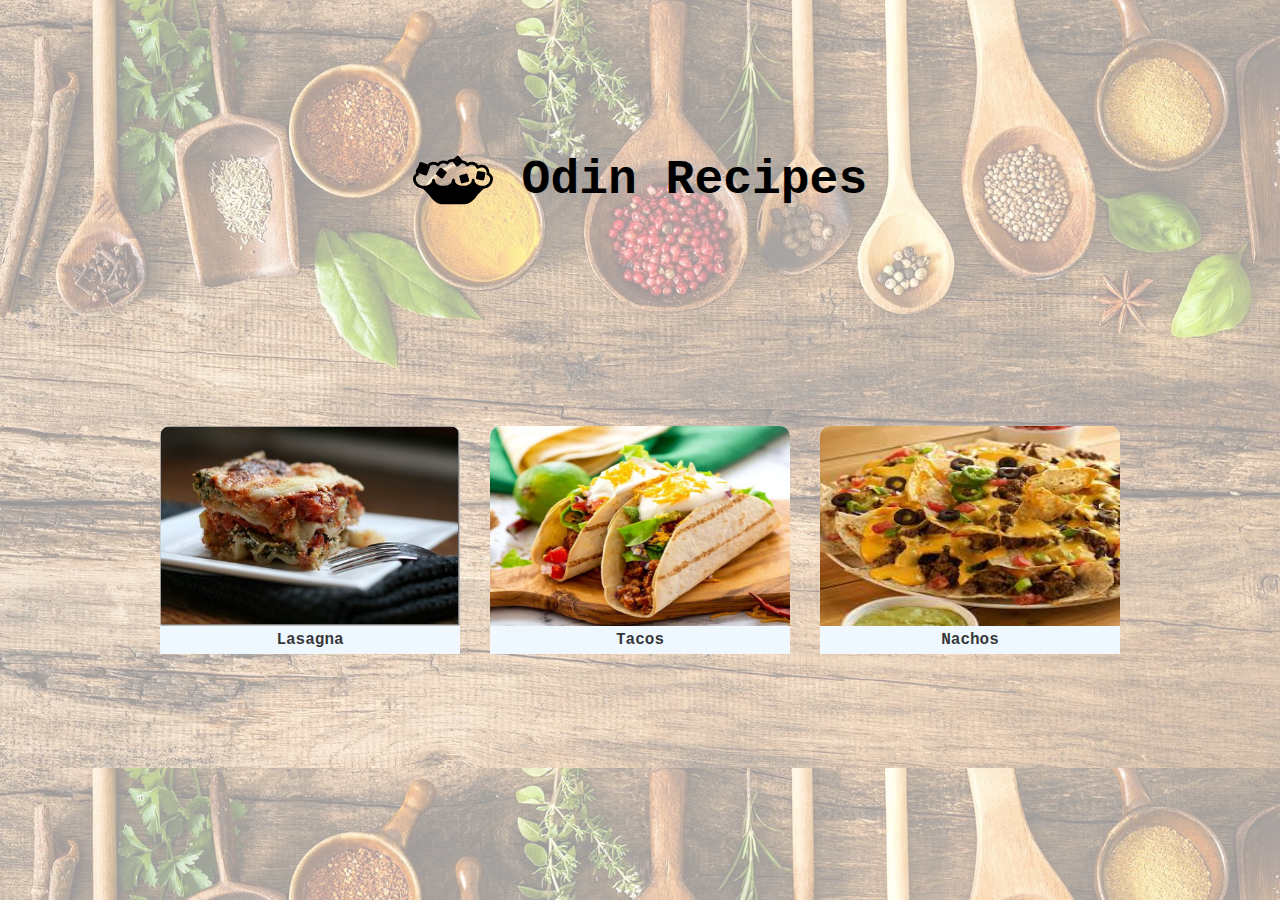
<file: index.html>
<!DOCTYPE html>
<html lang="en">
<head>
    <meta charset="UTF-8">
    <meta http-equiv="X-UA-Compatible" content="IE=edge">
    <meta name="viewport" content="width=device-width, initial-scale=1.0">
    <link rel="stylesheet" href="styles.css">
    <title>Document</title>
</head>
<body>
    <div class="container">
        <h1>
            <svg version="1.1" id="Capa_1" xmlns="http://www.w3.org/2000/svg" xmlns:xlink="http://www.w3.org/1999/xlink" x="0px" y="0px"
	 viewBox="0 0 56.515 56.515" style="enable-background:new 0 0 56.515 56.515;" xml:space="preserve">
                <g>
                    <path d="M20.177,19.801c-0.444-0.331-1.07-0.235-1.398,0.209l-2.379,3.215c-0.328,0.443-0.235,1.07,0.209,1.398l3.215,2.38
                        c0.173,0.128,0.382,0.196,0.595,0.196c0.049,0,0.099-0.004,0.147-0.011c0.263-0.039,0.499-0.182,0.656-0.395l2.379-3.216
                        c0.329-0.444,0.235-1.07-0.209-1.398L20.177,19.801z"/>
                    <path d="M50.346,22.648l-3.923-0.783c-0.259-0.051-0.529,0.001-0.75,0.148s-0.374,0.376-0.426,0.637l-0.783,3.923
                        c-0.108,0.541,0.243,1.067,0.785,1.176l3.923,0.783c0.065,0.014,0.132,0.02,0.196,0.02c0.467,0,0.885-0.329,0.979-0.805
                        l0.783-3.923c0.052-0.26-0.001-0.529-0.148-0.75S50.606,22.7,50.346,22.648z"/>
                    <path d="M38.546,24.459c-0.15-0.532-0.706-0.843-1.233-0.69l-3.85,1.087c-0.532,0.149-0.841,0.702-0.69,1.233l1.087,3.85
                        c0.124,0.44,0.525,0.729,0.961,0.729c0.091,0,0.182-0.012,0.272-0.038l3.85-1.087c0.532-0.149,0.841-0.702,0.69-1.233
                        L38.546,24.459z"/>
                    <path d="M56.515,27.248c0-1.467-0.852-2.774-2.535-3.893C53.993,23.202,54,23.051,54,22.901c0-3.032-2.468-5.5-5.5-5.5
                        c-0.831,0-1.636,0.188-2.375,0.553c-0.995-1.563-2.732-2.553-4.625-2.553c-1.043,0-2.048,0.294-2.917,0.843
                        c-0.932-1.043-2.23-1.704-3.625-1.823l-2.483-2.949c-0.17-0.203-0.415-0.33-0.679-0.353c-0.162-0.02-0.315,0.017-0.458,0.078
                        c-0.096,0.041-0.191,0.085-0.272,0.154l-1.789,1.506l-0.688,0.578c-0.205-0.023-0.399-0.034-0.589-0.034
                        c-1.505,0-2.936,0.571-4.039,1.591c-0.765-0.389-1.602-0.591-2.461-0.591c-1.565,0-3.05,0.686-4.083,1.843
                        c-0.869-0.549-1.874-0.843-2.917-0.843c-1.564,0-3.035,0.675-4.069,1.836L5.895,15.56c-0.517-0.194-1.094,0.072-1.284,0.591
                        L3.51,19.125C2.534,20.152,2,21.484,2,22.901c0,0.262,0.022,0.523,0.068,0.799C0.695,24.74,0,25.93,0,27.248
                        c0,3.784,3.073,6.883,7.011,7.129l2.236,2.142c1.208,1.158,1.749,1.856,2.567,2.915c0.271,0.351,0.568,0.735,0.926,1.183
                        c2.678,3.354,5.353,4.784,8.944,4.784h13.583c3.592,0,6.267-1.431,8.944-4.784c0.356-0.446,0.654-0.831,0.925-1.182
                        c0.819-1.059,1.36-1.758,2.568-2.916l2.238-2.145C53.72,34.127,56.515,31.144,56.515,27.248z M49.475,32.399
                        c-3.286-0.015-5.96-1.808-5.96-3.998c0-0.553-0.447-1-1-1s-1,0.447-1,1c0,2.168-2.748,4-6,4s-6-1.832-6-4c0-0.553-0.447-1-1-1
                        s-1,0.447-1,1c0,2.168-2.748,4-6,4s-6-1.832-6-4c0-0.553-0.447-1-1-1s-1,0.447-1,1c0,2.168-2.748,4-6.077,4
                        C4.439,32.401,2,30.09,2,27.248c0-0.768,0.583-1.532,1.733-2.272c0.37-0.238,0.541-0.69,0.421-1.114
                        c-0.062-0.217-0.099-0.408-0.123-0.589l4.646,1.718c0.114,0.043,0.231,0.063,0.347,0.063c0.406,0,0.789-0.25,0.938-0.653
                        l2.04-5.516c0.052-0.138,0.064-0.284,0.052-0.428c0.648-0.661,1.517-1.055,2.447-1.055c0.904,0,1.764,0.35,2.422,0.983
                        c0.222,0.212,0.524,0.313,0.834,0.271c0.305-0.043,0.572-0.224,0.727-0.49c0.638-1.104,1.767-1.764,3.018-1.764
                        c0.73,0,1.438,0.233,2.047,0.675c0.431,0.312,1.028,0.232,1.363-0.179c0.76-0.937,1.865-1.474,3.037-1.49l2.514,2.987
                        c0.197,0.235,0.48,0.356,0.766,0.356c0.227,0,0.455-0.077,0.643-0.234l2.5-2.104c0.044-0.003,0.086-0.011,0.13-0.011
                        c1.251,0,2.38,0.659,3.018,1.764c0.154,0.267,0.422,0.447,0.727,0.49c0.311,0.047,0.612-0.058,0.834-0.271
                        c0.658-0.634,1.518-0.983,2.422-0.983c1.462,0,2.78,0.935,3.279,2.324c0.109,0.304,0.357,0.535,0.668,0.624
                        c0.308,0.088,0.642,0.021,0.896-0.179c0.634-0.503,1.38-0.77,2.157-0.77c1.93,0,3.5,1.57,3.5,3.5c0,0.24-0.027,0.483-0.084,0.744
                        c-0.094,0.425,0.1,0.861,0.477,1.079c1.408,0.813,2.122,1.661,2.122,2.523C54.515,30.171,52.344,32.385,49.475,32.399z"/>
                </g>
                <g>
                </g>
                <g>
                </g>
                <g>
                </g>
                <g>
                </g>
                <g>
                </g>
                <g>
                </g>
                <g>
                </g>
                <g>
                </g>
                <g>
                </g>
                <g>
                </g>
                <g>
                </g>
                <g>
                </g>
                <g>
                </g>
                <g>
                </g>
                <g>
                </g>
            </svg>
            Odin Recipes</h1>
        <div class="recipes">
            <a href="recipes/lasagna.html">
                <img class="thumbnail" src="recipes/images/lasagna.jpeg" alt="">
                <p>Lasagna</p>
            </a>
            <a href="recipes/taco.html">
                <img src="recipes/images/Tacos.jpg" alt="" class="thumbnail">
                <p>Tacos</p>
            </a>
            <a href="recipes/nachos.html">
                <img src="recipes/images/nachos.jpeg" alt="" class="thumbnail">
                <p>Nachos</p>
            </a>
        </div>
    </div>
</body>
</html>
</file>
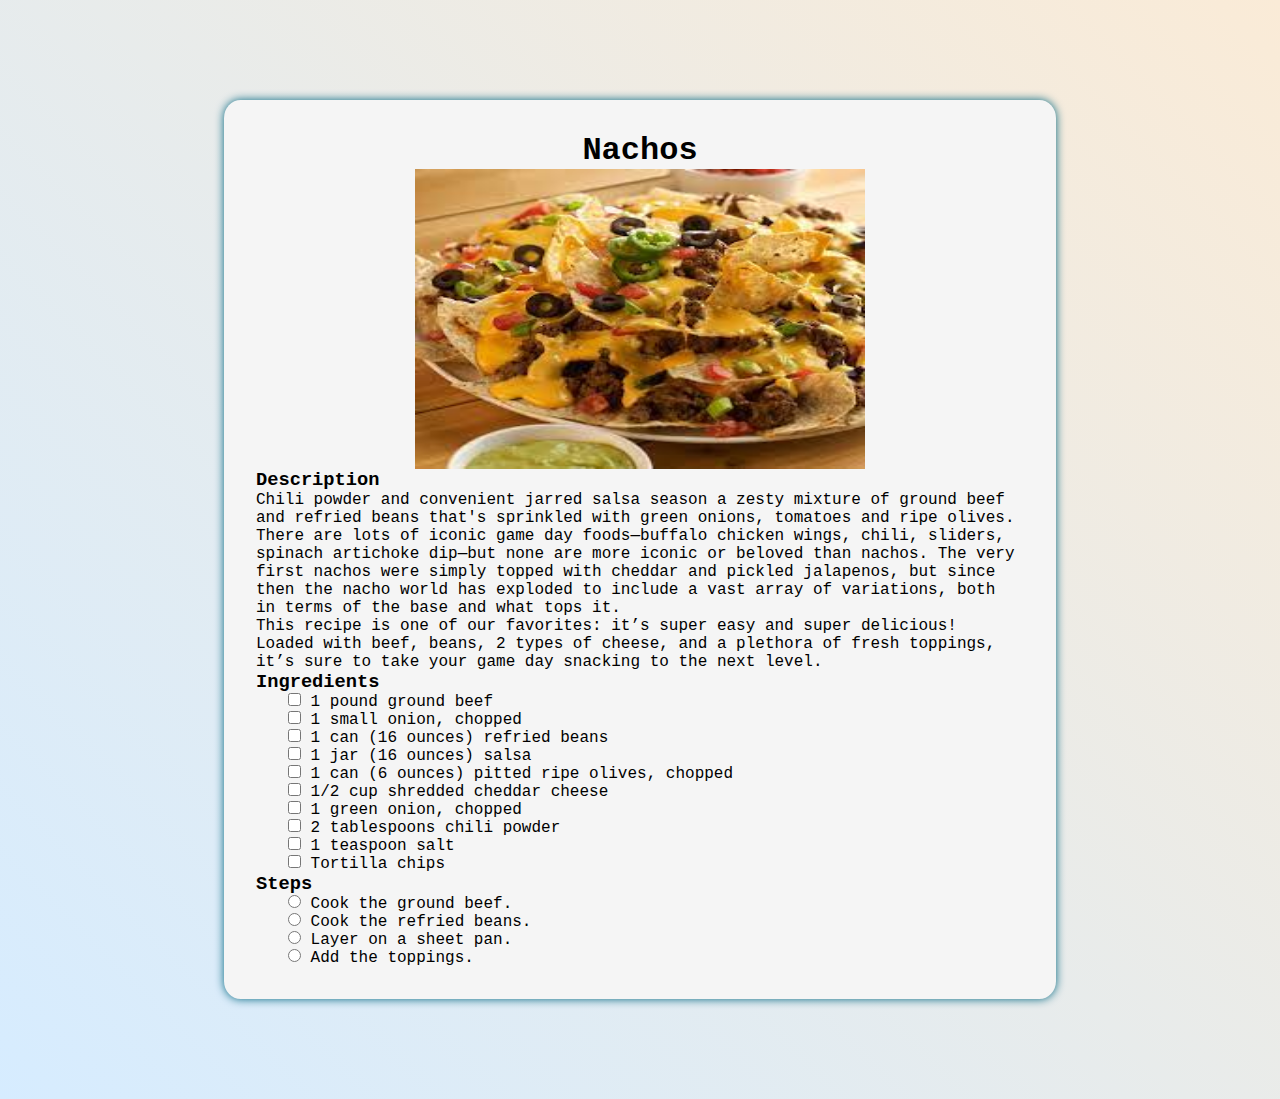
<file: recipes/nachos.html>
<!DOCTYPE html>
<html lang="en">
<head>
    <meta charset="UTF-8">
    <meta http-equiv="X-UA-Compatible" content="IE=edge">
    <meta name="viewport" content="width=device-width, initial-scale=1.0">
    <link rel="stylesheet" href="styles.css">
    <title>Nachos</title>
</head>
<body>
    <div class="container">
        <h1>Nachos</h1>
        <img src="images/nachos.jpeg" alt="nachos">
        <h3>Description</h3>
        <p>Chili powder and convenient jarred salsa season a zesty mixture of ground beef and refried beans that's sprinkled with green onions, tomatoes and ripe olives.</p>
        
        <p>
            There are lots of iconic game day foods—buffalo chicken wings, chili, sliders, spinach artichoke dip—but none are more iconic or beloved than nachos. The very first nachos were simply topped with cheddar and pickled jalapenos, but since then the nacho world has exploded to include a vast array of variations, both in terms of the base and what tops it.</p>
        
        <p>This recipe is one of our favorites: it’s super easy and super delicious! Loaded with beef, beans, 2 types of cheese, and a plethora of fresh toppings, it’s sure to take your game day snacking to the next level.</p>
        <h3>Ingredients</h3>
        <ul>
            <li><input class="check" type="checkbox"> 1 pound ground beef</li>
            <li><input class="check" type="checkbox"> 1 small onion, chopped
            </li>
            <li><input class="check" type="checkbox"> 1 can (16 ounces) refried beans</li>
            <li><input class="check" type="checkbox"> 1 jar (16 ounces) salsa</li>
            <li><input class="check" type="checkbox"> 1 can (6 ounces) pitted ripe olives, chopped</li>
            <li><input class="check" type="checkbox"> 1/2 cup shredded cheddar cheese</li>
            <li><input class="check" type="checkbox"> 1 green onion, chopped</li>
            <li><input class="check" type="checkbox"> 2 tablespoons chili powder</li>
            <li><input class="check" type="checkbox"> 1 teaspoon salt</li>
            <li><input class="check" type="checkbox"> Tortilla chips</li>
        </ul>
        <h3>Steps</h3>
        <ol>
            <li><input type="radio" class="radio"> Cook the ground beef.</li>
            <li><input type="radio" class="radio"> Cook the refried beans.</li>
            <li><input type="radio" class="radio"> Layer on a sheet pan. </li>
            <li><input type="radio" class="radio"> Add the toppings. </li>
        </ol>
    </div>
</body>
</html>
</file>
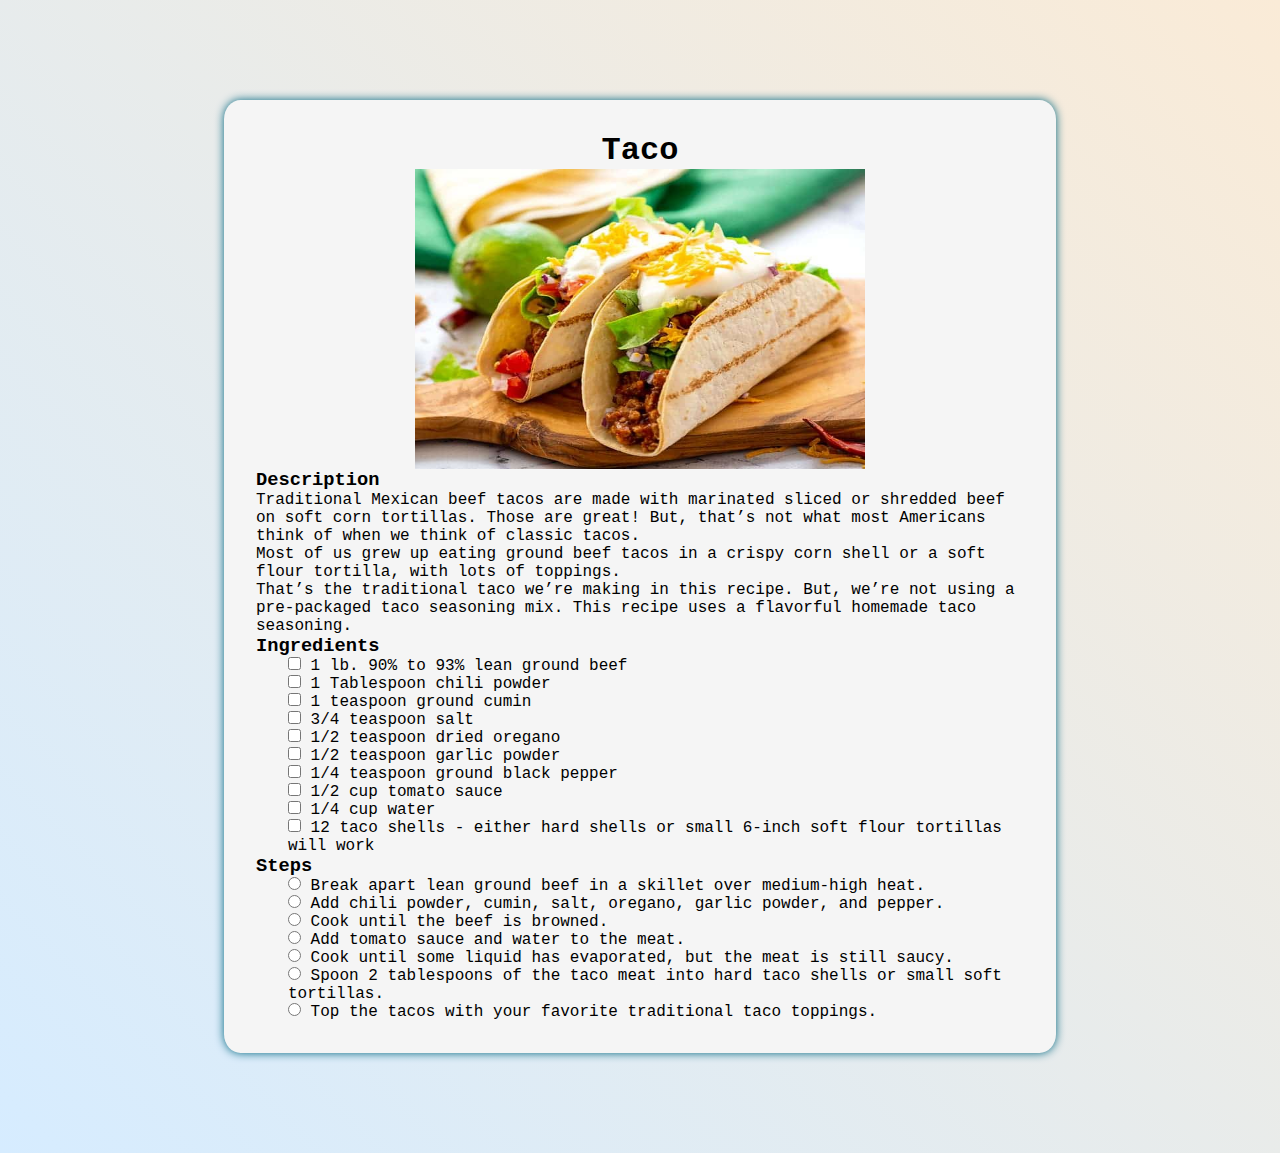
<file: recipes/taco.html>
<!DOCTYPE html>
<html lang="en">
<head>
    <meta charset="UTF-8">
    <meta http-equiv="X-UA-Compatible" content="IE=edge">
    <meta name="viewport" content="width=device-width, initial-scale=1.0">
    <link rel="stylesheet" href="styles.css">
    <title>Taco</title>
</head>
<body>
    <div class="container">
        <h1>Taco</h1>
        <img src="images/Tacos.jpg" width="400px" height="450px" alt="taco">
        <h3>Description</h3>
        <p>Traditional Mexican beef tacos are made with marinated sliced or shredded beef on soft corn tortillas.  Those are great!  But, that’s not what most Americans think of when we think of classic tacos.</p>

        <p>Most of us grew up eating ground beef tacos in a crispy corn shell or a soft flour tortilla, with lots of toppings. </p>

        <p>That’s the traditional taco we’re making in this recipe.  But, we’re not using a pre-packaged taco seasoning mix.  This recipe uses a flavorful homemade taco seasoning.

        </p>
        <h3>Ingredients</h3>
        <ul>
            <li><input class="check" type="checkbox"> 1 lb. 90% to 93% lean ground beef</li>
            <li><input class="check" type="checkbox"> 1 Tablespoon chili powder</li>
            <li><input class="check" type="checkbox"> 1 teaspoon ground cumin</li>
            <li><input class="check" type="checkbox"> 3/4 teaspoon salt</li>
            <li><input class="check" type="checkbox"> 1/2 teaspoon dried oregano</li>
            <li><input class="check" type="checkbox"> 1/2 teaspoon garlic powder</li>
            <li><input class="check" type="checkbox"> 1/4 teaspoon ground black pepper</li>
            <li><input class="check" type="checkbox"> 1/2 cup tomato sauce</li>
            <li><input class="check" type="checkbox"> 1/4 cup water</li>
            <li><input class="check" type="checkbox"> 12 taco shells - either hard shells or small 6-inch soft flour tortillas will work</li>
        </ul>
        <h3>Steps</h3>
        <ol>
            <li><input type="radio" class="radio"> Break apart lean ground beef in a skillet over medium-high heat.</li>
            <li><input type="radio" class="radio"> Add chili powder, cumin, salt, oregano, garlic powder, and pepper.</li>
            <li><input type="radio" class="radio"> Cook until the beef is browned.</li>
            <li><input type="radio" class="radio"> Add tomato sauce and water to the meat.</li>
            <li><input type="radio" class="radio"> Cook until some liquid has evaporated, but the meat is still saucy.</li>
            <li><input type="radio" class="radio"> Spoon 2 tablespoons of the taco meat into hard taco shells or small soft tortillas.</li>
            <li><input type="radio" class="radio"> Top the tacos with your favorite traditional taco toppings.</li>
        </ol>
    </div>
</body>
</html>
</file>
<file: styles.css>
*{
    font-family: 'Courier New', Courier, monospace;
    list-style: circle;
    margin: 0;
    padding: 0;
    border: none;
    outline: none;
}
h1{
    font-size: 3rem;
    margin-top: 130px;
    padding: 10px;
    text-align: center;
    vertical-align: middle;
    transition: color 0.2s ease-in-out, background-color 0.3s ease-in-out;
}
h1>svg{
    vertical-align: middle;
    transition: fill 0.2s ease-in-out;
}
h1:hover>svg{
    fill: aliceblue;
}

#Capa_1{
    width: 80px;
    height: 80px;
}

body{
    height: 100vh;
    width: 100vw;
    background-image: url("img/background.jpg");
}

.container{
    background-color: rgba(255, 255, 255, 0.6);
    position: absolute;
    height: 100%;
    width: 100%;
    display: flex;
    flex-direction: column;
    flex: 1;
}

h1:hover {
    background-color: rgba(0, 0, 0, 0.5);
    color: aliceblue;
}

.recipes{
    display: flex;
    position: absolute;
    top: 60%;
    left: 50%;
    transform: translate(-50%, -50%);
    flex: 1;
}

.thumbnail{
    width: 300px;
    height: 200px;
    border-top-left-radius: 10px;
    border-top-right-radius: 10px;
    
}

img{
    transition: transform 0.2s ease-out;
}

a{
    text-decoration: none;
    text-align: center;
    margin: 15px;
    width: 300px;
    border-top-left-radius: 10px;
    border-top-right-radius: 10px;
    background-color: aliceblue;
    transition: transform 0.2s ease-out;
}
a>p{
    padding-bottom: 5px;
    color:rgba(0, 0, 0, 0.8);
    font-weight: bold;
}

a:hover{
    transform: translate(5px, -5px);
}
</file>
<file: recipes/styles.css>
*{
    font-family: 'Courier New', Courier, monospace;
    margin: 0;
    list-style: none;
    border: none;
    outline: none;
}

.container{
    width: 60%;
    overflow-x: hidden;
    margin: auto;
    padding: 2rem;
    border-radius: 2%;
    background-color: rgb(245, 245, 245);
    margin: 100px auto;
    box-shadow: 0px 0px 10px 0px rgb(0, 102, 128);
}

h1{
    text-align: center;
}

body{
    background: linear-gradient(45deg, rgb(214, 236, 255), antiquewhite);
}

img{
    display: block;
    width: 450px;
    height: 300px;
    margin: auto;
}

ul{
    padding-left: 2rem;
}

ol{
    padding-left: 2rem;
}
.check{
    border-radius: 90%;
}
</file>
